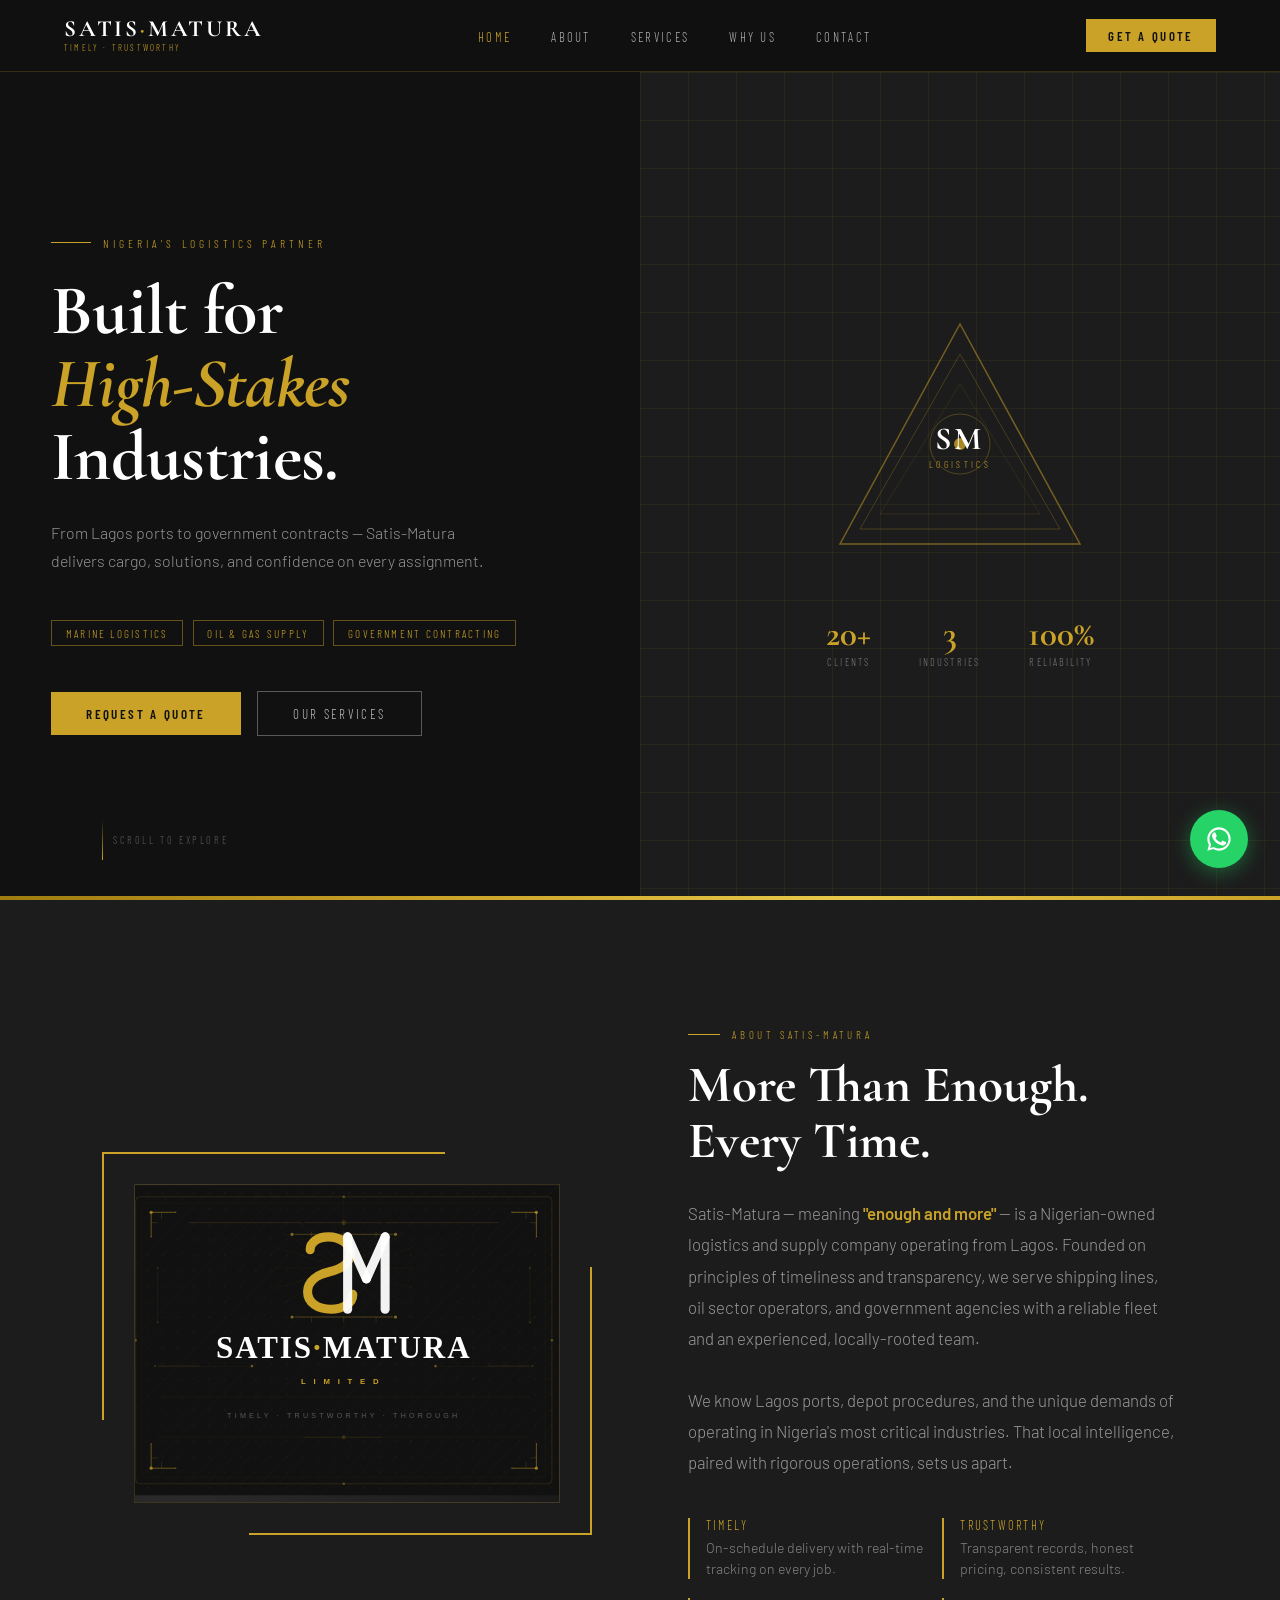
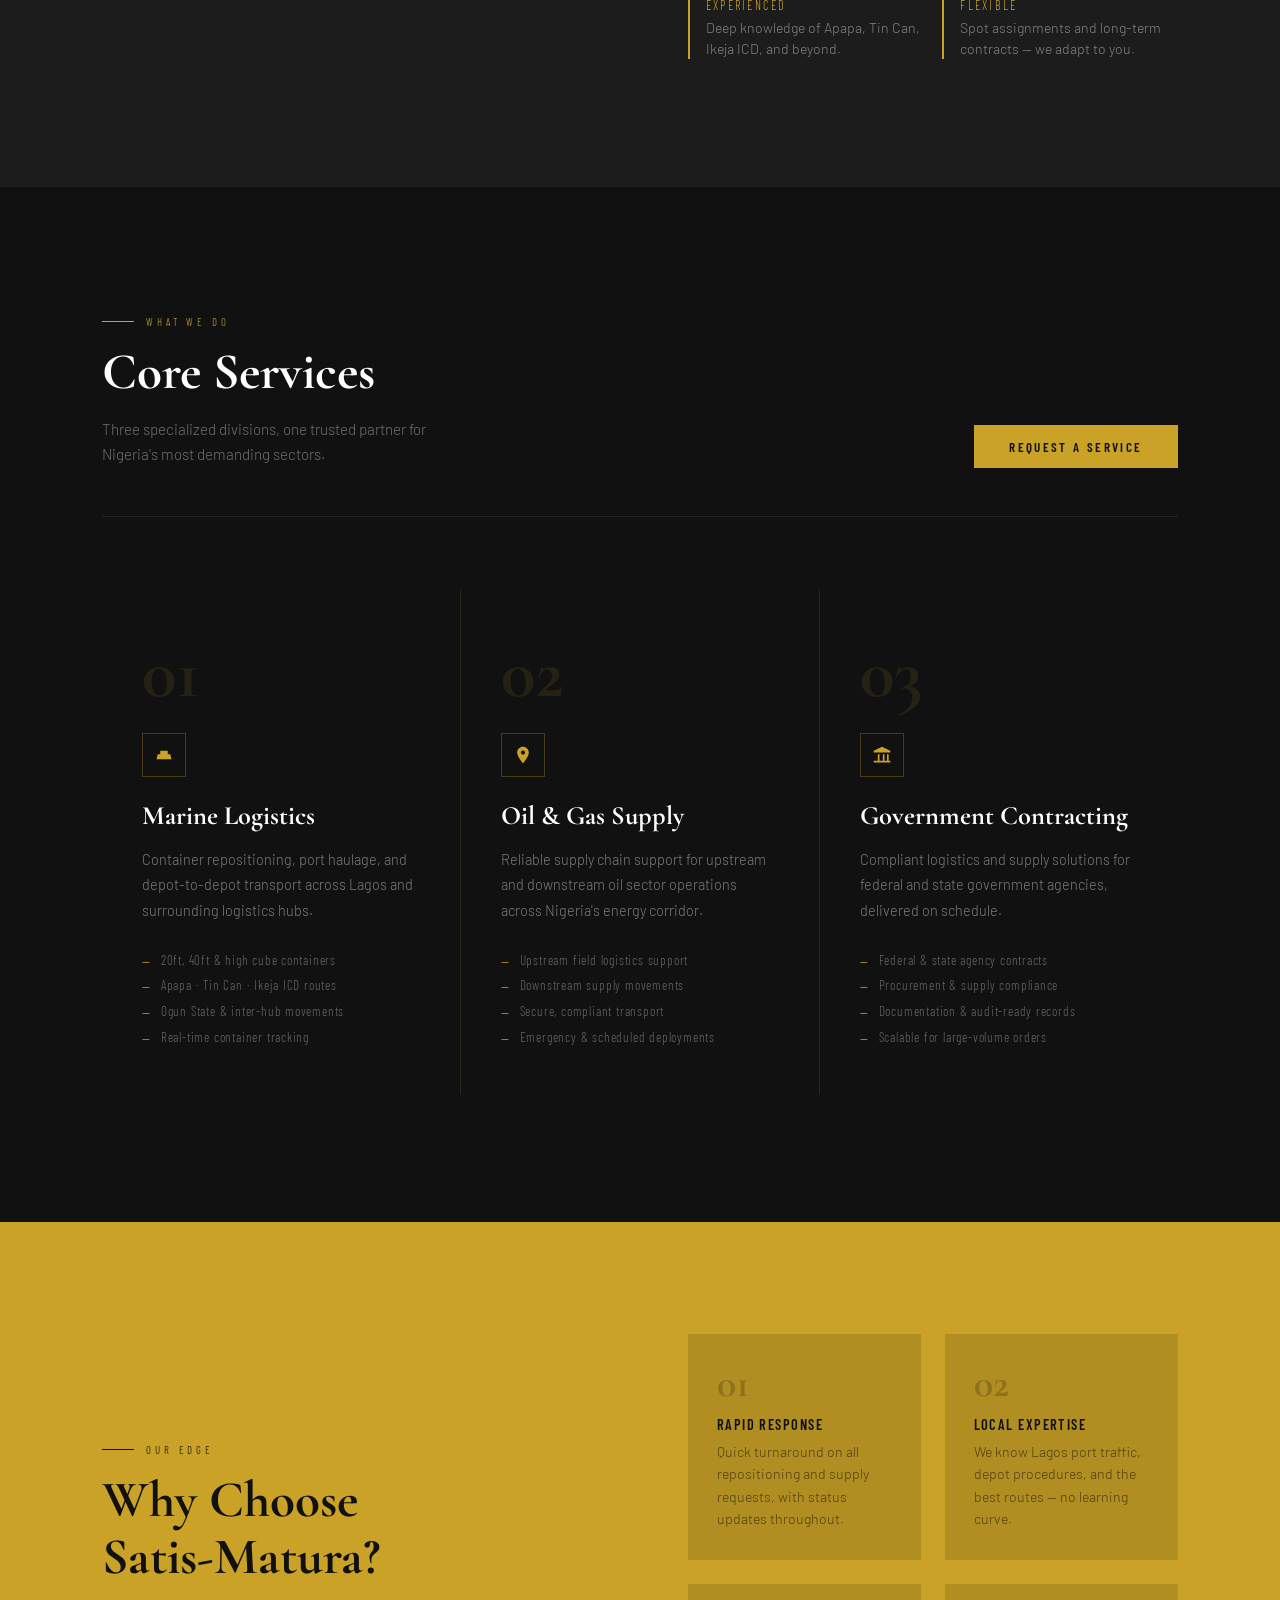
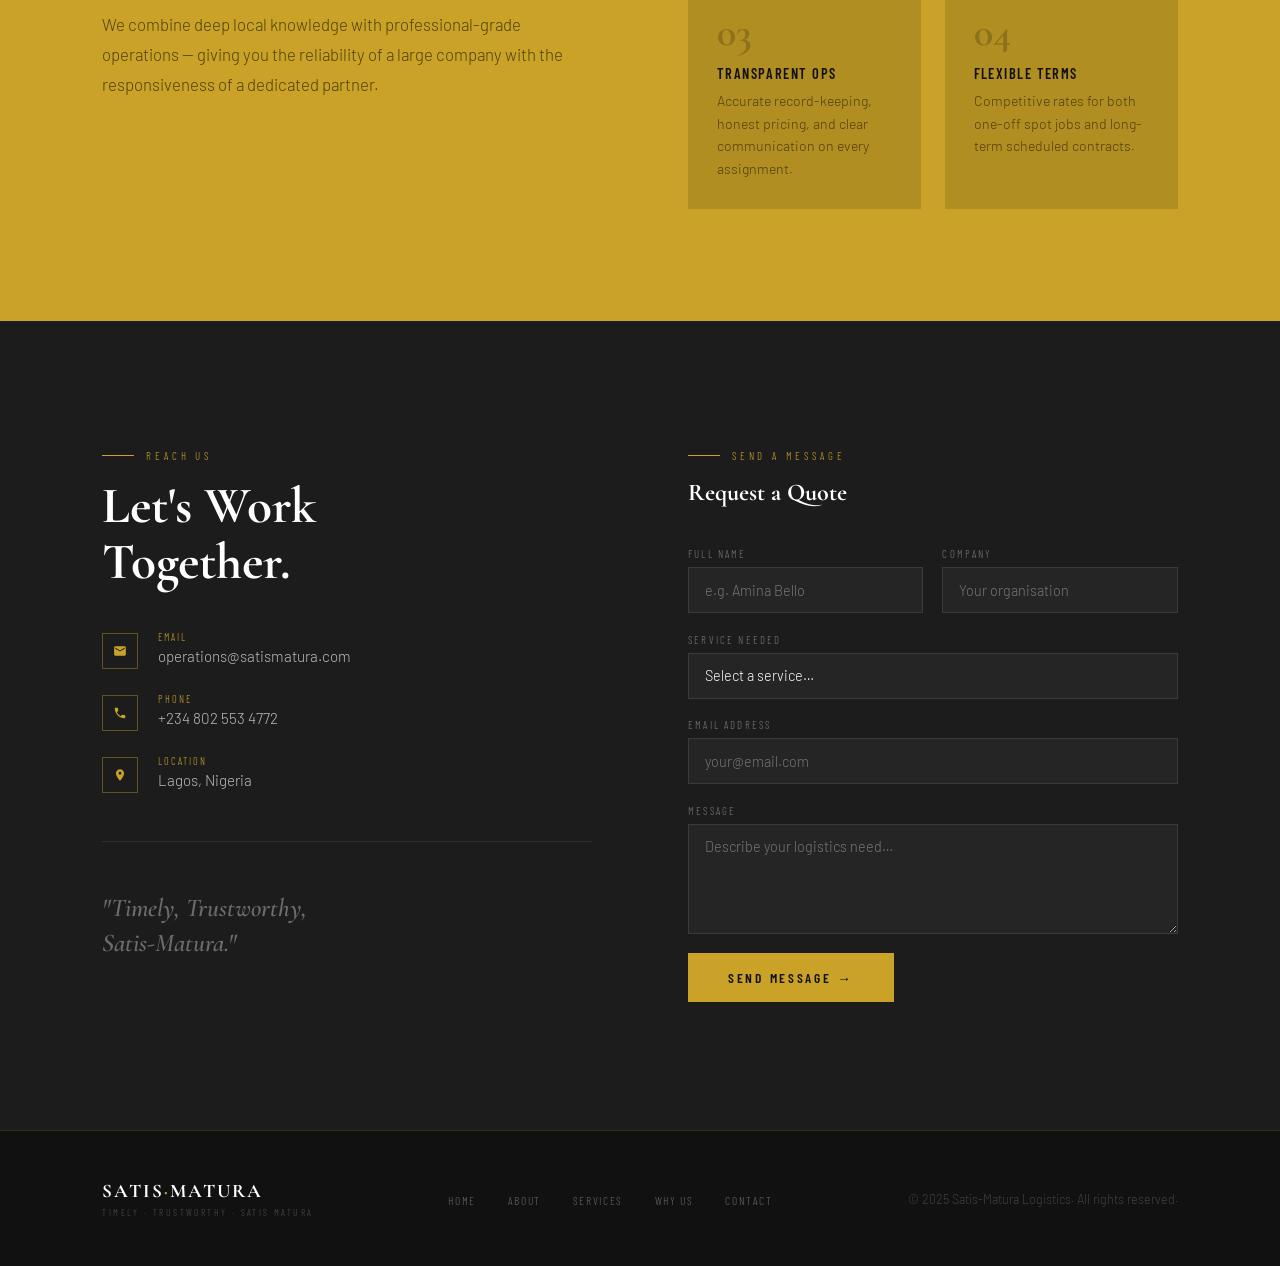
<file: index.html>
<!doctype html>
<html lang="en">
  <head>
    <meta charset="UTF-8" />
    <meta name="viewport" content="width=device-width, initial-scale=1.0" />
    <title>Satis-Matura Limited | Marine Logistics, Oil & Gas Supply & Government Contracting in Nigeria</title> <meta name="description" content="Satis-Matura Limited is a Lagos-based logistics partner delivering marine logistics, oil & gas supply, and government contracting across Nigeria. Timely, trustworthy, and built for high-stakes industries."> 
    <link rel="preconnect" href="https://fonts.googleapis.com" />
    <link rel="preconnect" href="https://fonts.gstatic.com" crossorigin />
    <link
      href="https://fonts.googleapis.com/css2?family=Cormorant+Garamond:ital,wght@0,400;0,600;0,700;1,400&family=Barlow:wght@300;400;500;600&family=Barlow+Condensed:wght@400;600;700&display=swap"
      rel="stylesheet"
    />
    <link rel="stylesheet" href="style.css" />
  </head>
  <body>
    <!-- NAV -->
    <nav>
      <a href="#home" class="nav-logo">
        <div class="nav-logo-name">SATIS<span>·</span>MATURA</div>
        <div class="nav-logo-tag">Timely · Trustworthy</div>
      </a>
      <ul class="nav-links">
        <li><a href="#home">Home</a></li>
        <li><a href="#about">About</a></li>
        <li><a href="#services">Services</a></li>
        <li><a href="#why">Why Us</a></li>
        <li><a href="#contact">Contact</a></li>
      </ul>
      <a href="#contact" class="nav-cta">Get a Quote</a>
    </nav>

    <!-- HERO -->
    <section id="home">
      <div class="hero-left">
        <div class="hero-eyebrow">Nigeria's Logistics Partner</div>
        <h1 class="hero-h1">
          Built for<br /><em>High-Stakes</em><br />Industries.
        </h1>
        <p class="hero-sub">
          From Lagos ports to government contracts — Satis-Matura delivers
          cargo, solutions, and confidence on every assignment.
        </p>
        <div class="hero-tags">
          <span class="hero-tag">Marine Logistics</span>
          <span class="hero-tag">Oil &amp; Gas Supply</span>
          <span class="hero-tag">Government Contracting</span>
        </div>
        <div class="hero-btns">
          <a href="#contact" class="btn-primary">Request a Quote</a>
          <a href="#services" class="btn-ghost">Our Services</a>
        </div>
      </div>

      <div class="hero-right">
        <div class="hero-grid"></div>
        <div class="hero-right-inner">
          <div class="hero-triangle">
            <svg viewBox="0 0 280 280" xmlns="http://www.w3.org/2000/svg">
              <polygon
                points="140,20 260,240 20,240"
                fill="none"
                stroke="#C9A227"
                stroke-width="1.5"
                opacity=".5"
              />
              <polygon
                points="140,50 240,225 40,225"
                fill="none"
                stroke="#C9A227"
                stroke-width="1"
                opacity=".25"
              />
              <polygon
                points="140,80 220,210 60,210"
                fill="none"
                stroke="#C9A227"
                stroke-width="0.75"
                opacity=".15"
              />
              <circle
                cx="140"
                cy="140"
                r="30"
                fill="none"
                stroke="#C9A227"
                stroke-width="1"
                opacity=".3"
              />
              <circle cx="140" cy="140" r="6" fill="#C9A227" opacity=".8" />
            </svg>
            <div class="hero-triangle-label">
              <span>SM</span>
              <span>Logistics</span>
            </div>
          </div>
          <div class="hero-stat-row">
            <div class="hero-stat">
              <div class="hero-stat-val">20+</div>
              <div class="hero-stat-lbl">Clients</div>
            </div>
            <div class="hero-stat">
              <div class="hero-stat-val">3</div>
              <div class="hero-stat-lbl">Industries</div>
            </div>
            <div class="hero-stat">
              <div class="hero-stat-val">100%</div>
              <div class="hero-stat-lbl">Reliability</div>
            </div>
          </div>
        </div>
      </div>

      <div class="scroll-hint">Scroll to explore</div>
    </section>

    <!-- ABOUT -->
    <section id="about">
      <div class="about-left reveal">
        <div class="about-img-frame">
          <div class="about-img-placeholder">
            <img
              src="satis_matura_logo_luxury.svg"
              alt="Satis-Matura Logistics"
              style="
                width: 100%;
                height: 100%;
                object-fit: cover;
                display: block;
              "
            />
          </div>
        </div>
      </div>

      <div class="about-right">
        <div class="section-label reveal">About Satis-Matura</div>
        <h2 class="section-h2 reveal reveal-delay-1">
          More Than Enough.<br />Every Time.
        </h2>
        <p class="about-body reveal reveal-delay-2">
          Satis-Matura — meaning <strong>"enough and more"</strong> — is a
          Nigerian-owned logistics and supply company operating from Lagos.
          Founded on principles of timeliness and transparency, we serve
          shipping lines, oil sector operators, and government agencies with a
          reliable fleet and an experienced, locally-rooted team. <br /><br />
          We know Lagos ports, depot procedures, and the unique demands of
          operating in Nigeria's most critical industries. That local
          intelligence, paired with rigorous operations, sets us apart.
        </p>
        <div class="about-pillars reveal reveal-delay-3">
          <div class="pillar">
            <div class="pillar-title">Timely</div>
            <div class="pillar-text">
              On-schedule delivery with real-time tracking on every job.
            </div>
          </div>
          <div class="pillar">
            <div class="pillar-title">Trustworthy</div>
            <div class="pillar-text">
              Transparent records, honest pricing, consistent results.
            </div>
          </div>
          <div class="pillar">
            <div class="pillar-title">Experienced</div>
            <div class="pillar-text">
              Deep knowledge of Apapa, Tin Can, Ikeja ICD, and beyond.
            </div>
          </div>
          <div class="pillar">
            <div class="pillar-title">Flexible</div>
            <div class="pillar-text">
              Spot assignments and long-term contracts — we adapt to you.
            </div>
          </div>
        </div>
      </div>
    </section>

    <!-- SERVICES -->
    <section id="services">
      <div class="services-header">
        <div class="services-header-left">
          <div class="section-label reveal">What We Do</div>
          <h2 class="section-h2 reveal reveal-delay-1">Core Services</h2>
          <p class="services-header-sub reveal reveal-delay-2">
            Three specialized divisions, one trusted partner for Nigeria's most
            demanding sectors.
          </p>
        </div>
        <a href="#contact" class="btn-primary reveal">Request a Service</a>
      </div>

      <div class="services-grid">
        <div class="service-card reveal">
          <div class="service-num">01</div>
          <div class="service-icon">
            <svg viewBox="0 0 24 24" xmlns="http://www.w3.org/2000/svg">
              <path d="M3 17l1.5-6h15L21 17H3zm4.5-6V7h9v4M12 3v4" />
            </svg>
          </div>
          <h3 class="service-title">Marine Logistics</h3>
          <p class="service-desc">
            Container repositioning, port haulage, and depot-to-depot transport
            across Lagos and surrounding logistics hubs.
          </p>
          <ul class="service-bullets">
            <li>20ft, 40ft &amp; high cube containers</li>
            <li>Apapa · Tin Can · Ikeja ICD routes</li>
            <li>Ogun State &amp; inter-hub movements</li>
            <li>Real-time container tracking</li>
          </ul>
        </div>

        <div class="service-card reveal reveal-delay-1">
          <div class="service-num">02</div>
          <div class="service-icon">
            <svg viewBox="0 0 24 24" xmlns="http://www.w3.org/2000/svg">
              <path
                d="M12 2C8.13 2 5 5.13 5 9c0 5.25 7 13 7 13s7-7.75 7-13c0-3.87-3.13-7-7-7zm0 9.5c-1.38 0-2.5-1.12-2.5-2.5S10.62 6.5 12 6.5s2.5 1.12 2.5 2.5S13.38 11.5 12 11.5z"
              />
            </svg>
          </div>
          <h3 class="service-title">Oil &amp; Gas Supply</h3>
          <p class="service-desc">
            Reliable supply chain support for upstream and downstream oil sector
            operations across Nigeria's energy corridor.
          </p>
          <ul class="service-bullets">
            <li>Upstream field logistics support</li>
            <li>Downstream supply movements</li>
            <li>Secure, compliant transport</li>
            <li>Emergency &amp; scheduled deployments</li>
          </ul>
        </div>

        <div class="service-card reveal reveal-delay-2">
          <div class="service-num">03</div>
          <div class="service-icon">
            <svg viewBox="0 0 24 24" xmlns="http://www.w3.org/2000/svg">
              <path
                d="M12 2L2 7v2h20V7L12 2zM4 11v8H2v2h20v-2h-2v-8h-2v8h-3v-8h-2v8H9v-8H7v8H4v-8H4z"
              />
            </svg>
          </div>
          <h3 class="service-title">Government Contracting</h3>
          <p class="service-desc">
            Compliant logistics and supply solutions for federal and state
            government agencies, delivered on schedule.
          </p>
          <ul class="service-bullets">
            <li>Federal &amp; state agency contracts</li>
            <li>Procurement &amp; supply compliance</li>
            <li>Documentation &amp; audit-ready records</li>
            <li>Scalable for large-volume orders</li>
          </ul>
        </div>
      </div>
    </section>

    <!-- WHY US -->
    <section id="why">
      <div class="why-left">
        <div class="section-label reveal">Our Edge</div>
        <h2
          class="section-h2 reveal reveal-delay-1"
          style="color: var(--black)"
        >
          Why Choose<br />Satis-Matura?
        </h2>
        <p class="reveal reveal-delay-2">
          We combine deep local knowledge with professional-grade operations —
          giving you the reliability of a large company with the responsiveness
          of a dedicated partner.
        </p>
      </div>

      <div class="why-grid">
        <div class="why-card reveal">
          <div class="why-card-num">01</div>
          <div class="why-card-title">Rapid Response</div>
          <div class="why-card-text">
            Quick turnaround on all repositioning and supply requests, with
            status updates throughout.
          </div>
        </div>
        <div class="why-card reveal reveal-delay-1">
          <div class="why-card-num">02</div>
          <div class="why-card-title">Local Expertise</div>
          <div class="why-card-text">
            We know Lagos port traffic, depot procedures, and the best routes —
            no learning curve.
          </div>
        </div>
        <div class="why-card reveal reveal-delay-2">
          <div class="why-card-num">03</div>
          <div class="why-card-title">Transparent Ops</div>
          <div class="why-card-text">
            Accurate record-keeping, honest pricing, and clear communication on
            every assignment.
          </div>
        </div>
        <div class="why-card reveal reveal-delay-3">
          <div class="why-card-num">04</div>
          <div class="why-card-title">Flexible Terms</div>
          <div class="why-card-text">
            Competitive rates for both one-off spot jobs and long-term scheduled
            contracts.
          </div>
        </div>
      </div>
    </section>

    <!-- CONTACT -->
    <section id="contact">
      <div class="contact-left">
        <div class="section-label reveal">Reach Us</div>
        <h2 class="section-h2 reveal reveal-delay-1">
          Let's Work<br />Together.
        </h2>

        <div class="contact-info reveal reveal-delay-2">
          <div class="contact-item">
            <div class="contact-item-icon">
              <svg viewBox="0 0 24 24">
                <path
                  d="M20 4H4c-1.1 0-2 .9-2 2v12c0 1.1.9 2 2 2h16c1.1 0 2-.9 2-2V6c0-1.1-.9-2-2-2zm0 4l-8 5-8-5V6l8 5 8-5v2z"
                />
              </svg>
            </div>
            <div>
              <div class="contact-item-label">Email</div>
              <div class="contact-item-val">operations@satismatura.com</div>
            </div>
          </div>
          <div class="contact-item">
            <div class="contact-item-icon">
              <svg viewBox="0 0 24 24">
                <path
                  d="M6.62 10.79c1.44 2.83 3.76 5.14 6.59 6.59l2.2-2.2c.27-.27.67-.36 1.02-.24 1.12.37 2.33.57 3.57.57.55 0 1 .45 1 1V20c0 .55-.45 1-1 1-9.39 0-17-7.61-17-17 0-.55.45-1 1-1h3.5c.55 0 1 .45 1 1 0 1.25.2 2.45.57 3.57.11.35.03.74-.25 1.02l-2.2 2.2z"
                />
              </svg>
            </div>
            <div>
              <div class="contact-item-label">Phone</div>
              <div class="contact-item-val">+234 802 553 4772</div>
            </div>
          </div>
          <div class="contact-item">
            <div class="contact-item-icon">
              <svg viewBox="0 0 24 24">
                <path
                  d="M12 2C8.13 2 5 5.13 5 9c0 5.25 7 13 7 13s7-7.75 7-13c0-3.87-3.13-7-7-7zm0 9.5c-1.38 0-2.5-1.12-2.5-2.5S10.62 6.5 12 6.5s2.5 1.12 2.5 2.5S13.38 11.5 12 11.5z"
                />
              </svg>
            </div>
            <div>
              <div class="contact-item-label">Location</div>
              <div class="contact-item-val">Lagos, Nigeria</div>
            </div>
          </div>
        </div>

        <div class="contact-tagline reveal reveal-delay-3">
          "Timely, Trustworthy,<br />Satis-Matura."
        </div>
      </div>

      <div class="contact-right reveal reveal-delay-1">
        <div class="section-label">Send a Message</div>
        <h3 class="contact-form-title">Request a Quote</h3>
        <form class="contact-form" onsubmit="handleSubmit(event)">
          <div class="form-row">
            <div class="form-field">
              <label>Full Name</label>
              <input type="text" placeholder="e.g. Amina Bello" required />
            </div>
            <div class="form-field">
              <label>Company</label>
              <input type="text" placeholder="Your organisation" />
            </div>
          </div>
          <div class="form-field">
            <label>Service Needed</label>
            <select required>
              <option value="" disabled selected>Select a service…</option>
              <option>Marine Logistics</option>
              <option>Oil &amp; Gas Supply</option>
              <option>Government Contracting</option>
              <option>Other</option>
            </select>
          </div>
          <div class="form-field">
            <label>Email Address</label>
            <input type="email" placeholder="your@email.com" required />
          </div>
          <div class="form-field">
            <label>Message</label>
            <textarea
              placeholder="Describe your logistics need…"
              required
            ></textarea>
          </div>
          <button type="submit" class="form-submit">Send Message →</button>
        </form>
      </div>
    </section>

    <!-- FOOTER -->
    <footer>
      <div>
        <div class="footer-brand">SATIS<span>·</span>MATURA</div>
        <div class="footer-tag">Timely · Trustworthy · Satis Matura</div>
      </div>
      <ul class="footer-links">
        <li><a href="#home">Home</a></li>
        <li><a href="#about">About</a></li>
        <li><a href="#services">Services</a></li>
        <li><a href="#why">Why Us</a></li>
        <li><a href="#contact">Contact</a></li>
      </ul>
      <div class="footer-copy">
        &copy; 2025 Satis-Matura Logistics. All rights reserved.
      </div>
    </footer>

    <!-- WHATSAPP BUTTON -->
    <a
      href="https://wa.me/2348025534772"
      target="_blank"
      rel="noopener noreferrer"
      class="wa-btn"
      aria-label="Chat on WhatsApp"
    >
      <svg viewBox="0 0 24 24" xmlns="http://www.w3.org/2000/svg">
        <path
          d="M17.472 14.382c-.297-.149-1.758-.867-2.03-.967-.273-.099-.471-.148-.67.15-.197.297-.767.966-.94 1.164-.173.199-.347.223-.644.075-.297-.15-1.255-.463-2.39-1.475-.883-.788-1.48-1.761-1.653-2.059-.173-.297-.018-.458.13-.606.134-.133.298-.347.446-.52.149-.174.198-.298.298-.497.099-.198.05-.371-.025-.52-.075-.149-.669-1.612-.916-2.207-.242-.579-.487-.5-.669-.51-.173-.008-.371-.01-.57-.01-.198 0-.52.074-.792.372-.272.297-1.04 1.016-1.04 2.479 0 1.462 1.065 2.875 1.213 3.074.149.198 2.096 3.2 5.077 4.487.709.306 1.262.489 1.694.625.712.227 1.36.195 1.871.118.571-.085 1.758-.719 2.006-1.413.248-.694.248-1.289.173-1.413-.074-.124-.272-.198-.57-.347z"
        />
        <path
          d="M12.004 2.003C6.477 2.003 2 6.481 2 12.009c0 1.768.463 3.503 1.342 5.027L2 22l5.088-1.331A9.956 9.956 0 0012.004 22C17.53 22 22 17.522 22 12.009c0-5.516-4.47-10.006-9.996-10.006zm0 18.188a8.16 8.16 0 01-4.162-1.138l-.299-.177-3.094.812.826-3.006-.195-.309a8.174 8.174 0 01-1.254-4.37c0-4.514 3.67-8.184 8.178-8.184 4.509 0 8.178 3.67 8.178 8.184 0 4.513-3.669 8.188-8.178 8.188z"
        />
      </svg>
    </a>
    <div class="wa-tooltip">Chat on WhatsApp</div>

    <script>
      // Scroll reveal
      const observer = new IntersectionObserver(
        (entries) => {
          entries.forEach((e) => {
            if (e.isIntersecting) {
              e.target.classList.add("visible");
              observer.unobserve(e.target);
            }
          });
        },
        { threshold: 0.12 },
      );

      document
        .querySelectorAll(".reveal")
        .forEach((el) => observer.observe(el));

      // Form submit handler
      function handleSubmit(e) {
        e.preventDefault();
        const btn = e.target.querySelector(".form-submit");
        btn.textContent = "Sent! We'll be in touch ✓";
        btn.style.background = "#2A2A2A";
        btn.style.color = "#C9A227";
        btn.disabled = true;
        e.target.reset();
      }

      // Active nav link highlight
      const sections = document.querySelectorAll("section[id]");
      const navLinks = document.querySelectorAll(".nav-links a");
      window.addEventListener("scroll", () => {
        let current = "";
        sections.forEach((s) => {
          if (window.scrollY >= s.offsetTop - 100) current = s.id;
        });
        navLinks.forEach((a) => {
          a.style.color =
            a.getAttribute("href") === `#${current}` ? "var(--gold)" : "";
        });
      });
    </script>
  </body>
</html>
</file>
<file: style.css>
/* ── TOKENS ─────────────────────────────────── */
:root {
  --black: #111111;
  --charcoal: #1c1c1c;
  --gold: #c9a227;
  --gold-dk: #a07c10;
  --gold-lt: #e8c84a;
  --cream: #f5f0e8;
  --gray: #6b6b6b;
  --white: #ffffff;
  --nav-h: 72px;
}

*,
*::before,
*::after {
  box-sizing: border-box;
  margin: 0;
  padding: 0;
}

html {
  scroll-behavior: smooth;
  font-size: 16px;
}

body {
  background: var(--black);
  color: var(--white);
  font-family: "Barlow", sans-serif;
  font-weight: 300;
  overflow-x: hidden;
}

/* ── NAV ─────────────────────────────────────── */
nav {
  position: fixed;
  top: 0;
  left: 0;
  right: 0;
  z-index: 100;
  height: var(--nav-h);
  display: flex;
  align-items: center;
  justify-content: space-between;
  padding: 0 5%;
  background: rgba(17, 17, 17, 0.92);
  backdrop-filter: blur(12px);
  border-bottom: 1px solid rgba(201, 162, 39, 0.2);
  transition: border-color 0.3s;
}

.nav-logo {
  display: flex;
  flex-direction: column;
  gap: 1px;
  text-decoration: none;
}
.nav-logo-name {
  font-family: "Cormorant Garamond", serif;
  font-weight: 700;
  font-size: 1.45rem;
  letter-spacing: 0.12em;
  color: var(--white);
  line-height: 1;
}
.nav-logo-name span {
  color: var(--gold);
}
.nav-logo-tag {
  font-family: "Barlow Condensed", sans-serif;
  font-size: 0.55rem;
  letter-spacing: 0.25em;
  color: var(--gold);
  text-transform: uppercase;
}

.nav-links {
  display: flex;
  gap: 2.5rem;
  list-style: none;
}
.nav-links a {
  font-family: "Barlow Condensed", sans-serif;
  font-size: 0.8rem;
  letter-spacing: 0.18em;
  text-transform: uppercase;
  color: rgba(255, 255, 255, 0.65);
  text-decoration: none;
  transition: color 0.25s;
  position: relative;
  padding-bottom: 4px;
}
.nav-links a::after {
  content: "";
  position: absolute;
  bottom: 0;
  left: 0;
  right: 100%;
  height: 1px;
  background: var(--gold);
  transition: right 0.3s ease;
}
.nav-links a:hover {
  color: var(--white);
}
.nav-links a:hover::after {
  right: 0;
}

.nav-cta {
  font-family: "Barlow Condensed", sans-serif;
  font-size: 0.8rem;
  letter-spacing: 0.18em;
  text-transform: uppercase;
  background: var(--gold);
  color: var(--black);
  font-weight: 600;
  padding: 0.55rem 1.4rem;
  text-decoration: none;
  transition:
    background 0.25s,
    transform 0.2s;
}
.nav-cta:hover {
  background: var(--gold-lt);
  transform: translateY(-1px);
}

/* ── HERO ────────────────────────────────────── */
#home {
  min-height: 100vh;
  display: grid;
  grid-template-columns: 1fr 1fr;
  padding-top: var(--nav-h);
  position: relative;
  overflow: hidden;
}

.hero-left {
  display: flex;
  flex-direction: column;
  justify-content: center;
  padding: 7% 6% 7% 8%;
  position: relative;
  z-index: 2;
}

.hero-eyebrow {
  font-family: "Barlow Condensed", sans-serif;
  font-size: 0.72rem;
  letter-spacing: 0.35em;
  text-transform: uppercase;
  color: var(--gold);
  margin-bottom: 1.5rem;
  display: flex;
  align-items: center;
  gap: 0.75rem;
}
.hero-eyebrow::before {
  content: "";
  display: block;
  width: 2.5rem;
  height: 1px;
  background: var(--gold);
}

.hero-h1 {
  font-family: "Cormorant Garamond", serif;
  font-size: clamp(3rem, 5.5vw, 5.2rem);
  font-weight: 700;
  line-height: 1.04;
  letter-spacing: -0.01em;
  color: var(--white);
  margin-bottom: 1.6rem;
}
.hero-h1 em {
  color: var(--gold);
  font-style: italic;
}

.hero-sub {
  font-size: 1rem;
  font-weight: 300;
  line-height: 1.75;
  color: rgba(255, 255, 255, 0.55);
  max-width: 440px;
  margin-bottom: 2.8rem;
}

.hero-tags {
  display: flex;
  flex-wrap: wrap;
  gap: 0.6rem;
  margin-bottom: 2.8rem;
}
.hero-tag {
  font-family: "Barlow Condensed", sans-serif;
  font-size: 0.7rem;
  letter-spacing: 0.2em;
  text-transform: uppercase;
  border: 1px solid rgba(201, 162, 39, 0.45);
  color: var(--gold);
  padding: 0.35rem 0.85rem;
}

.hero-btns {
  display: flex;
  gap: 1rem;
  align-items: center;
}

.btn-primary {
  font-family: "Barlow Condensed", sans-serif;
  font-size: 0.82rem;
  letter-spacing: 0.18em;
  text-transform: uppercase;
  font-weight: 600;
  background: var(--gold);
  color: var(--black);
  padding: 0.85rem 2.2rem;
  text-decoration: none;
  transition:
    background 0.25s,
    transform 0.2s;
  display: inline-block;
}
.btn-primary:hover {
  background: var(--gold-lt);
  transform: translateY(-2px);
}

.btn-ghost {
  font-family: "Barlow Condensed", sans-serif;
  font-size: 0.82rem;
  letter-spacing: 0.18em;
  text-transform: uppercase;
  border: 1px solid rgba(255, 255, 255, 0.3);
  color: rgba(255, 255, 255, 0.7);
  padding: 0.85rem 2.2rem;
  text-decoration: none;
  transition:
    border-color 0.25s,
    color 0.25s;
  display: inline-block;
}
.btn-ghost:hover {
  border-color: var(--gold);
  color: var(--gold);
}

.hero-right {
  position: relative;
  overflow: hidden;
  background: var(--charcoal);
}
.hero-right-inner {
  position: absolute;
  inset: 0;
  display: flex;
  flex-direction: column;
  justify-content: center;
  align-items: center;
  gap: 2rem;
}

.hero-grid {
  position: absolute;
  inset: 0;
  background-image:
    linear-gradient(rgba(201, 162, 39, 0.07) 1px, transparent 1px),
    linear-gradient(90deg, rgba(201, 162, 39, 0.07) 1px, transparent 1px);
  background-size: 48px 48px;
  animation: gridDrift 20s linear infinite;
}
@keyframes gridDrift {
  from {
    background-position: 0 0;
  }
  to {
    background-position: 48px 48px;
  }
}

.hero-triangle {
  width: 280px;
  height: 280px;
  position: relative;
  animation: triRotate 18s linear infinite;
}
@keyframes triRotate {
  from {
    transform: rotate(0deg);
  }
  to {
    transform: rotate(360deg);
  }
}
.hero-triangle svg {
  width: 100%;
  height: 100%;
}

.hero-triangle-label {
  position: absolute;
  inset: 0;
  display: flex;
  flex-direction: column;
  align-items: center;
  justify-content: center;
  animation: triRotate 18s linear infinite reverse;
}
.hero-triangle-label span:first-child {
  font-family: "Cormorant Garamond", serif;
  font-size: 2rem;
  font-weight: 700;
  color: var(--white);
  letter-spacing: 0.1em;
}
.hero-triangle-label span:last-child {
  font-family: "Barlow Condensed", sans-serif;
  font-size: 0.6rem;
  letter-spacing: 0.35em;
  text-transform: uppercase;
  color: var(--gold);
}

.hero-stat-row {
  display: flex;
  gap: 3rem;
  position: relative;
  z-index: 2;
}
.hero-stat {
  text-align: center;
}
.hero-stat-val {
  font-family: "Cormorant Garamond", serif;
  font-size: 2.2rem;
  font-weight: 700;
  color: var(--gold);
  line-height: 1;
}
.hero-stat-lbl {
  font-family: "Barlow Condensed", sans-serif;
  font-size: 0.65rem;
  letter-spacing: 0.2em;
  text-transform: uppercase;
  color: rgba(255, 255, 255, 0.4);
  margin-top: 0.3rem;
}

#home::after {
  content: "";
  position: absolute;
  bottom: 0;
  left: 0;
  right: 0;
  height: 4px;
  background: linear-gradient(
    90deg,
    var(--gold-dk),
    var(--gold),
    var(--gold-lt),
    var(--gold)
  );
}

.scroll-hint {
  position: absolute;
  bottom: 2.5rem;
  left: 8%;
  display: flex;
  align-items: center;
  gap: 0.6rem;
  font-family: "Barlow Condensed", sans-serif;
  font-size: 0.65rem;
  letter-spacing: 0.25em;
  text-transform: uppercase;
  color: rgba(255, 255, 255, 0.3);
  animation: scrollBounce 2.5s ease-in-out infinite;
}
@keyframes scrollBounce {
  0%,
  100% {
    transform: translateY(0);
    opacity: 0.3;
  }
  50% {
    transform: translateY(6px);
    opacity: 0.7;
  }
}
.scroll-hint::before {
  content: "";
  display: block;
  width: 1px;
  height: 40px;
  background: linear-gradient(to bottom, transparent, var(--gold));
}

/* ── SECTION SHARED ──────────────────────────── */
section {
  position: relative;
}

.section-label {
  font-family: "Barlow Condensed", sans-serif;
  font-size: 0.68rem;
  letter-spacing: 0.35em;
  text-transform: uppercase;
  color: var(--gold);
  display: flex;
  align-items: center;
  gap: 0.75rem;
  margin-bottom: 1rem;
}
.section-label::before {
  content: "";
  display: block;
  width: 2rem;
  height: 1px;
  background: var(--gold);
}

.section-h2 {
  font-family: "Cormorant Garamond", serif;
  font-size: clamp(2.4rem, 4vw, 3.8rem);
  font-weight: 700;
  line-height: 1.1;
  color: var(--white);
}

/* ── ABOUT ───────────────────────────────────── */
#about {
  background: var(--charcoal);
  padding: 8rem 8%;
  display: grid;
  grid-template-columns: 1fr 1fr;
  gap: 6rem;
  align-items: center;
}

.about-left {
  position: relative;
}

.about-img-frame {
  position: relative;
  padding: 2rem;
}
.about-img-frame::before {
  content: "";
  position: absolute;
  top: 0;
  left: 0;
  width: 70%;
  height: 70%;
  border-top: 2px solid var(--gold);
  border-left: 2px solid var(--gold);
}
.about-img-frame::after {
  content: "";
  position: absolute;
  bottom: 0;
  right: 0;
  width: 70%;
  height: 70%;
  border-bottom: 2px solid var(--gold);
  border-right: 2px solid var(--gold);
}

.about-img-placeholder {
  width: 100%;
  aspect-ratio: 4/3;
  background: linear-gradient(135deg, #222 0%, #2a2a2a 50%, #1a1a1a 100%);
  display: flex;
  flex-direction: column;
  align-items: center;
  justify-content: center;
  gap: 0.5rem;
  border: 1px solid rgba(201, 162, 39, 0.15);
}
.about-img-placeholder svg {
  opacity: 0.25;
}
.about-img-placeholder span {
  font-family: "Barlow Condensed", sans-serif;
  font-size: 0.65rem;
  letter-spacing: 0.2em;
  text-transform: uppercase;
  color: rgba(255, 255, 255, 0.2);
}

.about-body {
  font-size: 1.05rem;
  font-weight: 300;
  line-height: 1.85;
  color: rgba(255, 255, 255, 0.55);
  margin: 1.8rem 0 2.5rem;
}
.about-body strong {
  color: var(--gold);
  font-weight: 600;
}

.about-pillars {
  display: grid;
  grid-template-columns: 1fr 1fr;
  gap: 1.2rem;
}
.pillar {
  border-left: 2px solid var(--gold);
  padding-left: 1rem;
}
.pillar-title {
  font-family: "Barlow Condensed", sans-serif;
  font-size: 0.78rem;
  letter-spacing: 0.18em;
  text-transform: uppercase;
  color: var(--gold);
  margin-bottom: 0.3rem;
}
.pillar-text {
  font-size: 0.88rem;
  color: rgba(255, 255, 255, 0.45);
  line-height: 1.5;
}

/* ── SERVICES ────────────────────────────────── */
#services {
  background: var(--black);
  padding: 8rem 8%;
}

.services-header {
  display: flex;
  justify-content: space-between;
  align-items: flex-end;
  margin-bottom: 4.5rem;
  border-bottom: 1px solid rgba(255, 255, 255, 0.08);
  padding-bottom: 3rem;
}
.services-header-sub {
  font-size: 0.95rem;
  color: rgba(255, 255, 255, 0.4);
  max-width: 340px;
  line-height: 1.7;
  margin-top: 1rem;
}

.services-grid {
  display: grid;
  grid-template-columns: repeat(3, 1fr);
  gap: 1.5px;
  background: rgba(201, 162, 39, 0.15);
}

.service-card {
  background: var(--black);
  padding: 3rem 2.5rem;
  position: relative;
  overflow: hidden;
  transition: background 0.3s;
  cursor: default;
}
.service-card:hover {
  background: #161616;
}

.service-card::before {
  content: "";
  position: absolute;
  top: 0;
  left: 0;
  right: 0;
  height: 2px;
  background: var(--gold);
  transform: scaleX(0);
  transform-origin: left;
  transition: transform 0.4s ease;
}
.service-card:hover::before {
  transform: scaleX(1);
}

.service-num {
  font-family: "Cormorant Garamond", serif;
  font-size: 4.5rem;
  font-weight: 700;
  line-height: 1;
  color: rgba(201, 162, 39, 0.12);
  margin-bottom: 1.5rem;
  transition: color 0.3s;
}
.service-card:hover .service-num {
  color: rgba(201, 162, 39, 0.22);
}

.service-icon {
  width: 44px;
  height: 44px;
  border: 1px solid rgba(201, 162, 39, 0.3);
  display: flex;
  align-items: center;
  justify-content: center;
  margin-bottom: 1.5rem;
  transition:
    border-color 0.3s,
    background 0.3s;
}
.service-card:hover .service-icon {
  border-color: var(--gold);
  background: rgba(201, 162, 39, 0.08);
}
.service-icon svg {
  width: 20px;
  height: 20px;
  fill: var(--gold);
}

.service-title {
  font-family: "Cormorant Garamond", serif;
  font-size: 1.65rem;
  font-weight: 700;
  color: var(--white);
  margin-bottom: 0.9rem;
  line-height: 1.2;
}

.service-desc {
  font-size: 0.9rem;
  color: rgba(255, 255, 255, 0.45);
  line-height: 1.75;
  margin-bottom: 1.8rem;
}

.service-bullets {
  list-style: none;
  display: flex;
  flex-direction: column;
  gap: 0.55rem;
}
.service-bullets li {
  font-size: 0.83rem;
  color: rgba(255, 255, 255, 0.35);
  display: flex;
  align-items: flex-start;
  gap: 0.6rem;
  font-family: "Barlow Condensed", sans-serif;
  letter-spacing: 0.06em;
}
.service-bullets li::before {
  content: "—";
  color: var(--gold);
  flex-shrink: 0;
  margin-top: 1px;
}

/* ── WHY US ──────────────────────────────────── */
#why {
  background: var(--gold);
  padding: 7rem 8%;
  display: grid;
  grid-template-columns: 1fr 1fr;
  gap: 6rem;
  align-items: center;
}

.why-left .section-label {
  color: var(--black);
}
.why-left .section-label::before {
  background: var(--black);
}
.why-left .section-h2 {
  color: var(--black);
}
.why-left p {
  font-size: 1.05rem;
  line-height: 1.8;
  color: rgba(0, 0, 0, 0.6);
  margin-top: 1.5rem;
}

.why-grid {
  display: grid;
  grid-template-columns: 1fr 1fr;
  gap: 1.5rem;
}

.why-card {
  background: rgba(0, 0, 0, 0.12);
  padding: 1.8rem;
  transition: background 0.25s;
}
.why-card:hover {
  background: rgba(0, 0, 0, 0.2);
}

.why-card-num {
  font-family: "Cormorant Garamond", serif;
  font-size: 2.5rem;
  font-weight: 700;
  color: rgba(0, 0, 0, 0.2);
  line-height: 1;
  margin-bottom: 0.8rem;
}
.why-card-title {
  font-family: "Barlow Condensed", sans-serif;
  font-size: 0.9rem;
  font-weight: 600;
  letter-spacing: 0.1em;
  text-transform: uppercase;
  color: var(--black);
  margin-bottom: 0.5rem;
}
.why-card-text {
  font-size: 0.88rem;
  color: rgba(0, 0, 0, 0.55);
  line-height: 1.6;
}

/* ── CONTACT ─────────────────────────────────── */
#contact {
  background: var(--charcoal);
  padding: 8rem 8%;
  display: grid;
  grid-template-columns: 1fr 1fr;
  gap: 6rem;
}

.contact-info {
  margin-top: 2.5rem;
  display: flex;
  flex-direction: column;
  gap: 1.5rem;
}

.contact-item {
  display: flex;
  gap: 1.2rem;
  align-items: flex-start;
}
.contact-item-icon {
  width: 36px;
  height: 36px;
  border: 1px solid rgba(201, 162, 39, 0.4);
  display: flex;
  align-items: center;
  justify-content: center;
  flex-shrink: 0;
  margin-top: 2px;
}
.contact-item-icon svg {
  width: 14px;
  height: 14px;
  fill: var(--gold);
}
.contact-item-label {
  font-family: "Barlow Condensed", sans-serif;
  font-size: 0.65rem;
  letter-spacing: 0.2em;
  text-transform: uppercase;
  color: var(--gold);
  margin-bottom: 0.3rem;
}
.contact-item-val {
  font-size: 0.95rem;
  color: rgba(255, 255, 255, 0.7);
}

.contact-tagline {
  margin-top: 3rem;
  padding-top: 3rem;
  border-top: 1px solid rgba(255, 255, 255, 0.08);
  font-family: "Cormorant Garamond", serif;
  font-size: 1.6rem;
  font-weight: 600;
  font-style: italic;
  color: rgba(255, 255, 255, 0.35);
  line-height: 1.4;
}

.contact-form-title {
  font-family: "Cormorant Garamond", serif;
  font-size: 1.5rem;
  color: var(--white);
  margin-top: 0.5rem;
}

.contact-form {
  display: flex;
  flex-direction: column;
  gap: 1.2rem;
  margin-top: 2.5rem;
}

.form-row {
  display: grid;
  grid-template-columns: 1fr 1fr;
  gap: 1.2rem;
}

.form-field {
  display: flex;
  flex-direction: column;
  gap: 0.45rem;
}
.form-field label {
  font-family: "Barlow Condensed", sans-serif;
  font-size: 0.68rem;
  letter-spacing: 0.2em;
  text-transform: uppercase;
  color: rgba(255, 255, 255, 0.4);
}
.form-field input,
.form-field select,
.form-field textarea {
  background: rgba(255, 255, 255, 0.04);
  border: 1px solid rgba(255, 255, 255, 0.1);
  color: var(--white);
  padding: 0.85rem 1rem;
  font-family: "Barlow", sans-serif;
  font-size: 0.9rem;
  font-weight: 300;
  outline: none;
  width: 100%;
  transition:
    border-color 0.25s,
    background 0.25s;
  -webkit-appearance: none;
  appearance: none;
}
.form-field input:focus,
.form-field select:focus,
.form-field textarea:focus {
  border-color: var(--gold);
  background: rgba(201, 162, 39, 0.05);
}
.form-field select option {
  background: var(--charcoal);
}
.form-field textarea {
  resize: vertical;
  min-height: 110px;
}

.form-submit {
  font-family: "Barlow Condensed", sans-serif;
  font-size: 0.85rem;
  letter-spacing: 0.2em;
  text-transform: uppercase;
  font-weight: 600;
  background: var(--gold);
  color: var(--black);
  border: none;
  padding: 1rem 2.5rem;
  cursor: pointer;
  transition:
    background 0.25s,
    transform 0.2s;
  align-self: flex-start;
}
.form-submit:hover {
  background: var(--gold-lt);
  transform: translateY(-2px);
}

/* ── FOOTER ──────────────────────────────────── */
footer {
  background: var(--black);
  border-top: 1px solid rgba(201, 162, 39, 0.2);
  padding: 3rem 8%;
  display: flex;
  justify-content: space-between;
  align-items: center;
  flex-wrap: wrap;
  gap: 1.5rem;
}

.footer-brand {
  font-family: "Cormorant Garamond", serif;
  font-size: 1.2rem;
  font-weight: 700;
  letter-spacing: 0.1em;
  color: var(--white);
}
.footer-brand span {
  color: var(--gold);
}

.footer-tag {
  font-family: "Barlow Condensed", sans-serif;
  font-size: 0.6rem;
  letter-spacing: 0.25em;
  text-transform: uppercase;
  color: rgba(255, 255, 255, 0.25);
  margin-top: 0.2rem;
}

.footer-links {
  display: flex;
  gap: 2rem;
  list-style: none;
}
.footer-links a {
  font-family: "Barlow Condensed", sans-serif;
  font-size: 0.72rem;
  letter-spacing: 0.14em;
  text-transform: uppercase;
  color: rgba(255, 255, 255, 0.35);
  text-decoration: none;
  transition: color 0.25s;
}
.footer-links a:hover {
  color: var(--gold);
}

.footer-copy {
  font-size: 0.78rem;
  color: rgba(255, 255, 255, 0.2);
}

/* ── WHATSAPP ────────────────────────────────── */
.wa-btn {
  position: fixed;
  bottom: 2rem;
  right: 2rem;
  z-index: 200;
  width: 58px;
  height: 58px;
  background: #25d366;
  border-radius: 50%;
  display: flex;
  align-items: center;
  justify-content: center;
  box-shadow:
    0 4px 20px rgba(37, 211, 102, 0.4),
    0 0 0 0 rgba(37, 211, 102, 0.4);
  text-decoration: none;
  animation: waPulse 2.5s ease-out infinite;
  transition: transform 0.2s;
}
.wa-btn:hover {
  transform: scale(1.1);
}
.wa-btn svg {
  width: 28px;
  height: 28px;
  fill: white;
}

@keyframes waPulse {
  0% {
    box-shadow:
      0 4px 20px rgba(37, 211, 102, 0.4),
      0 0 0 0 rgba(37, 211, 102, 0.35);
  }
  70% {
    box-shadow:
      0 4px 20px rgba(37, 211, 102, 0.4),
      0 0 0 18px rgba(37, 211, 102, 0);
  }
  100% {
    box-shadow:
      0 4px 20px rgba(37, 211, 102, 0.4),
      0 0 0 0 rgba(37, 211, 102, 0);
  }
}

.wa-tooltip {
  position: fixed;
  bottom: 2.6rem;
  right: 5.2rem;
  z-index: 200;
  background: var(--charcoal);
  color: var(--white);
  font-family: "Barlow Condensed", sans-serif;
  font-size: 0.75rem;
  letter-spacing: 0.1em;
  padding: 0.5rem 0.9rem;
  white-space: nowrap;
  border-left: 2px solid #25d366;
  opacity: 0;
  pointer-events: none;
  transform: translateX(6px);
  transition:
    opacity 0.25s,
    transform 0.25s;
}
.wa-btn:hover + .wa-tooltip {
  opacity: 1;
  transform: translateX(0);
}

/* ── ANIMATIONS ──────────────────────────────── */
.reveal {
  opacity: 0;
  transform: translateY(28px);
  transition:
    opacity 0.7s ease,
    transform 0.7s ease;
}
.reveal.visible {
  opacity: 1;
  transform: translateY(0);
}
.reveal-delay-1 {
  transition-delay: 0.1s;
}
.reveal-delay-2 {
  transition-delay: 0.22s;
}
.reveal-delay-3 {
  transition-delay: 0.34s;
}

/* ── RESPONSIVE ──────────────────────────────── */
@media (max-width: 900px) {
  #home {
    grid-template-columns: 1fr;
  }
  .hero-right {
    display: none;
  }
  #about,
  #why,
  #contact {
    grid-template-columns: 1fr;
  }
  .services-grid {
    grid-template-columns: 1fr;
  }
  .services-header {
    flex-direction: column;
    gap: 1.5rem;
  }
  .nav-links,
  .nav-cta {
    display: none;
  }
  .about-pillars {
    grid-template-columns: 1fr;
  }
  .why-grid {
    grid-template-columns: 1fr;
  }
  .form-row {
    grid-template-columns: 1fr;
  }
  footer {
    flex-direction: column;
    text-align: center;
  }
  .footer-links {
    flex-wrap: wrap;
    justify-content: center;
  }
}
</file>
